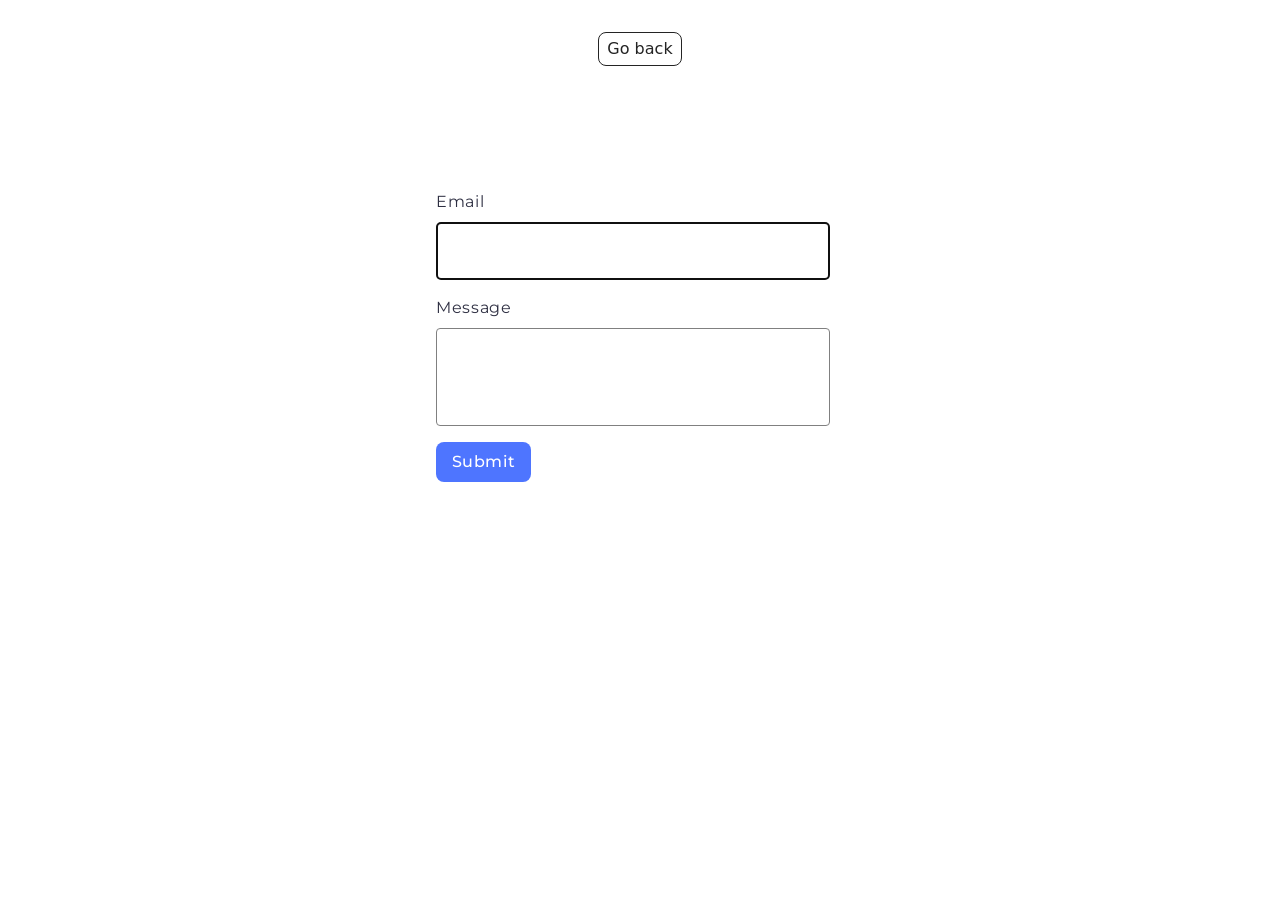
<file: src/2-form.html>
<!DOCTYPE html>
<html lang="en">
  <head>
    <meta charset="UTF-8" />
    <meta http-equiv="X-UA-Compatible" content="IE=edge" />
    <meta name="viewport" content="width=device-width, initial-scale=1.0" />
    <title>Form</title>
    <link rel="stylesheet" href="./css/styles.css" />
    <link rel="stylesheet" href="./css/form.css" />
    <link rel="preconnect" href="https://fonts.googleapis.com" />
    <link rel="preconnect" href="https://fonts.gstatic.com" crossorigin />
    <link
      href="https://fonts.googleapis.com/css2?family=Montserrat:ital,wght@0,100..900;1,100..900&family=Raleway:ital,wght@0,100..900;1,100..900&family=Roboto:ital,wght@0,100..900;1,100..900&display=swap"
      rel="stylesheet"
    />
  </head>
  <body>
    <main>
      <div class="container">
        <a class="back-link" href="./index.html">Go back</a>
        <form class="feedback-form" autocomplete="off">
          <label>
            Email
            <input type="email" name="email" autofocus />
          </label>
          <label>
            Message
            <textarea name="message" rows="8"></textarea>
          </label>
          <button type="submit">Submit</button>
        </form>
      </div>
    </main>

    <script type="module" src="./js/2-form.js"></script>
  </body>
</html>
</file>
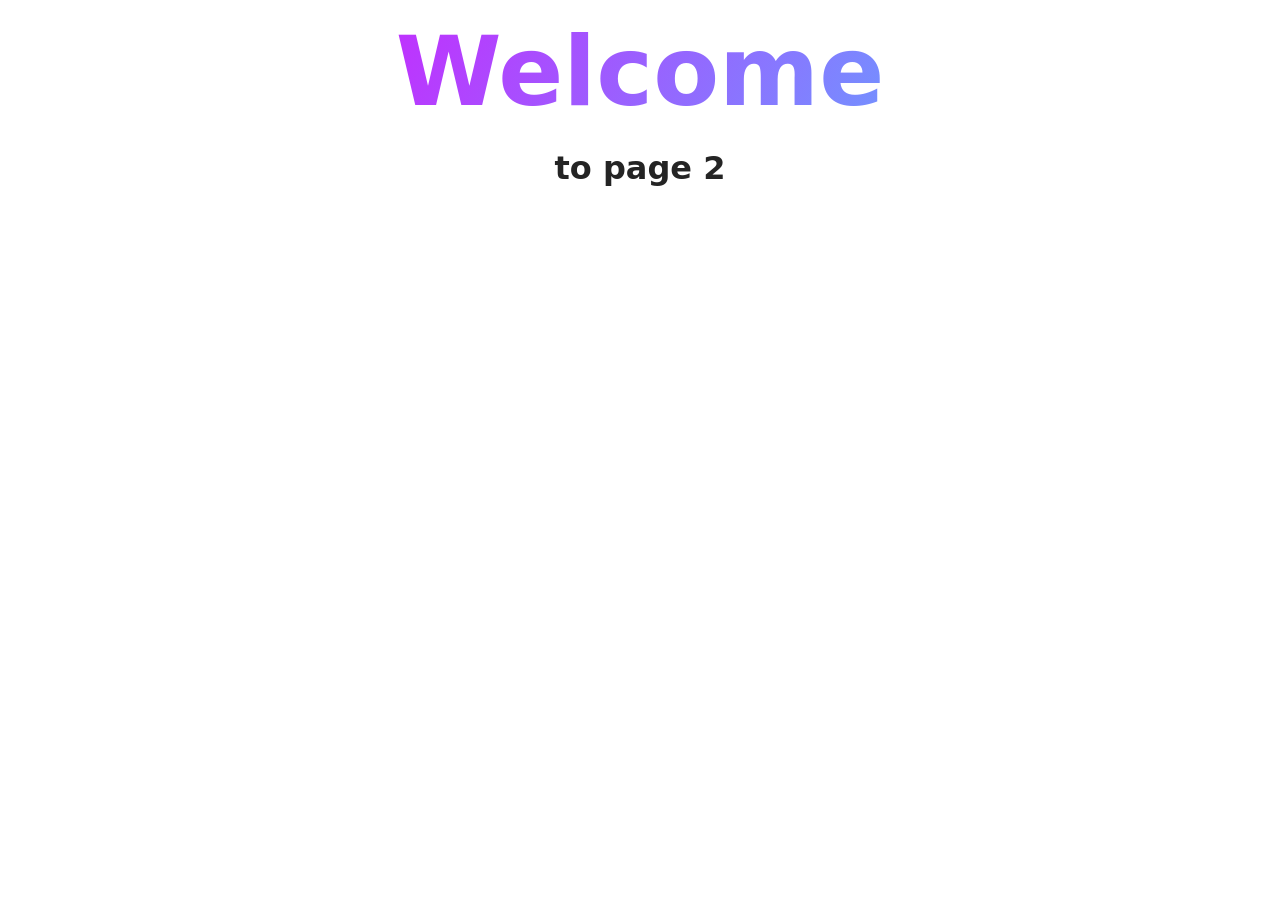
<file: src/page-2.html>
<!DOCTYPE html>
<html lang="en">
  <head>
    <meta charset="UTF-8" />
    <meta http-equiv="X-UA-Compatible" content="IE=edge" />
    <meta name="viewport" content="width=device-width, initial-scale=1.0" />
    <title>Page 2</title>
    <link rel="stylesheet" href="./css/styles.css" />
  </head>
  <body>
    <load
      src="./partials/header.html"
      icon-path="./img/sprite.svg#logo"
      highlight-act="active"
    />

    <main>
      <div class="container">
        <h1 class="main-title">
          <span class="main-title-gradient">Welcome</span> to page 2
        </h1>
        <load src="./partials/back-link.html" />
      </div>
    </main>

    <load src="./partials/footer.html" />
  </body>
</html>
</file>
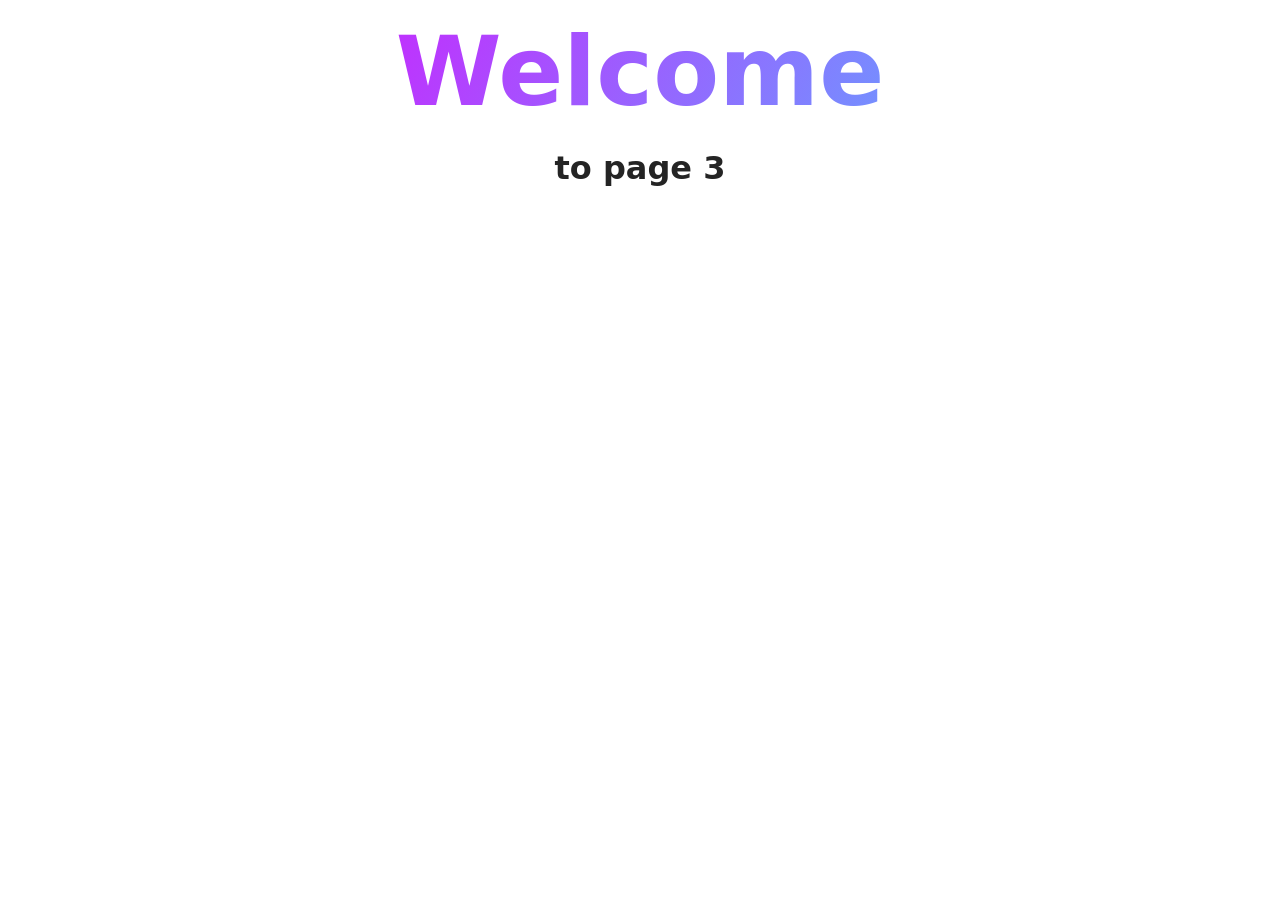
<file: src/page-3.html>
<!DOCTYPE html>
<html lang="en">
  <head>
    <meta charset="UTF-8" />
    <meta http-equiv="X-UA-Compatible" content="IE=edge" />
    <meta name="viewport" content="width=device-width, initial-scale=1.0" />
    <title>Page 3</title>
    <link rel="stylesheet" href="./css/styles.css" />
  </head>
  <body>
    <load
      src="./partials/header.html"
      icon-path="./img/sprite.svg#logo"
      highlight-curr="active"
    />

    <main>
      <div class="container">
        <h1 class="main-title">
          <span class="main-title-gradient">Welcome</span> to page 3
        </h1>
        <load src="./partials/back-link.html" />
      </div>
    </main>

    <load src="./partials/footer.html" />
  </body>
</html>
</file>
<file: src/css/styles.css>
/**
  |============================
  | include css partials with
  | default @import url()
  |============================
*/
/* Common styles */
@import url('./reset.css');
@import url('./base.css');
@import url('./container.css');
@import url('./animations.css');

/* Sections style */
@import url('./header.css');
@import url('./vite-promo.css');
@import url('./badges.css');
@import url('./back-link.css');
@import url('./footer.css');
</file>
<file: src/css/form.css>
:root {
    --font-family: "Montserrat", sans-serif;
}

.feedback-form {
    display: flex;
    align-items: flex-start;
    justify-content: flex-start;
    flex-direction: column;
    gap: 16px;

    border-radius: 8px;
    padding: 24px;
    max-width: 408px;

    background: #fff;

    margin: 100px auto 0;
}

.feedback-form label {
    display: flex;
    align-items: flex-start;
    justify-content: flex-start;
    flex-direction: column;
    gap: 8px;

    font-weight: 400;
    font-size: 16px;

    /* line-height: 24px; */
    line-height: 1.5;
    letter-spacing: 0.04em;
    color: #2e2f42;

    font-family: var(--font-family);
}

.feedback-form input,
.feedback-form textarea {
    border: 1px solid #808080;
    border-radius: 4px;
    width: 360px;
    height: 40px;
    padding: 8px 16px;

    resize: none;

    font-weight: 400;
    font-size: 16px;

    /* line-height: 24px; */
    line-height: 1.5;
    letter-spacing: 0.04em;
    color: #2e2f42;

    font-family: var(--font-family);
}

.feedback-form textarea {
    min-height: 80px;
}

.feedback-form input:focus,
.feedback-form textarea:focus,
.feedback-form input:hover,
.feedback-form textarea:hover {
    border: 1px solid #000;
}

.feedback-form input:active,
.feedback-form textarea:active {
    border: 1px solid #808080;
}

.feedback-form button {
    display: flex;
    align-items: center;
    justify-content: center;
    flex-direction: row;
    gap: 10px;

    border-radius: 8px;
    padding: 8px 16px;
    width: 95px;
    height: 40px;

    font-weight: 500;
    font-size: 16px;

    /* line-height: 24px; */
    line-height: 1.5;
    letter-spacing: 0.04em;
    color: #fff;
    font-family: var(--font-family);
    border: none;

    background: #4e75ff;
}

.feedback-form button:hover {
    background: #6c8cff;
}
</file>
